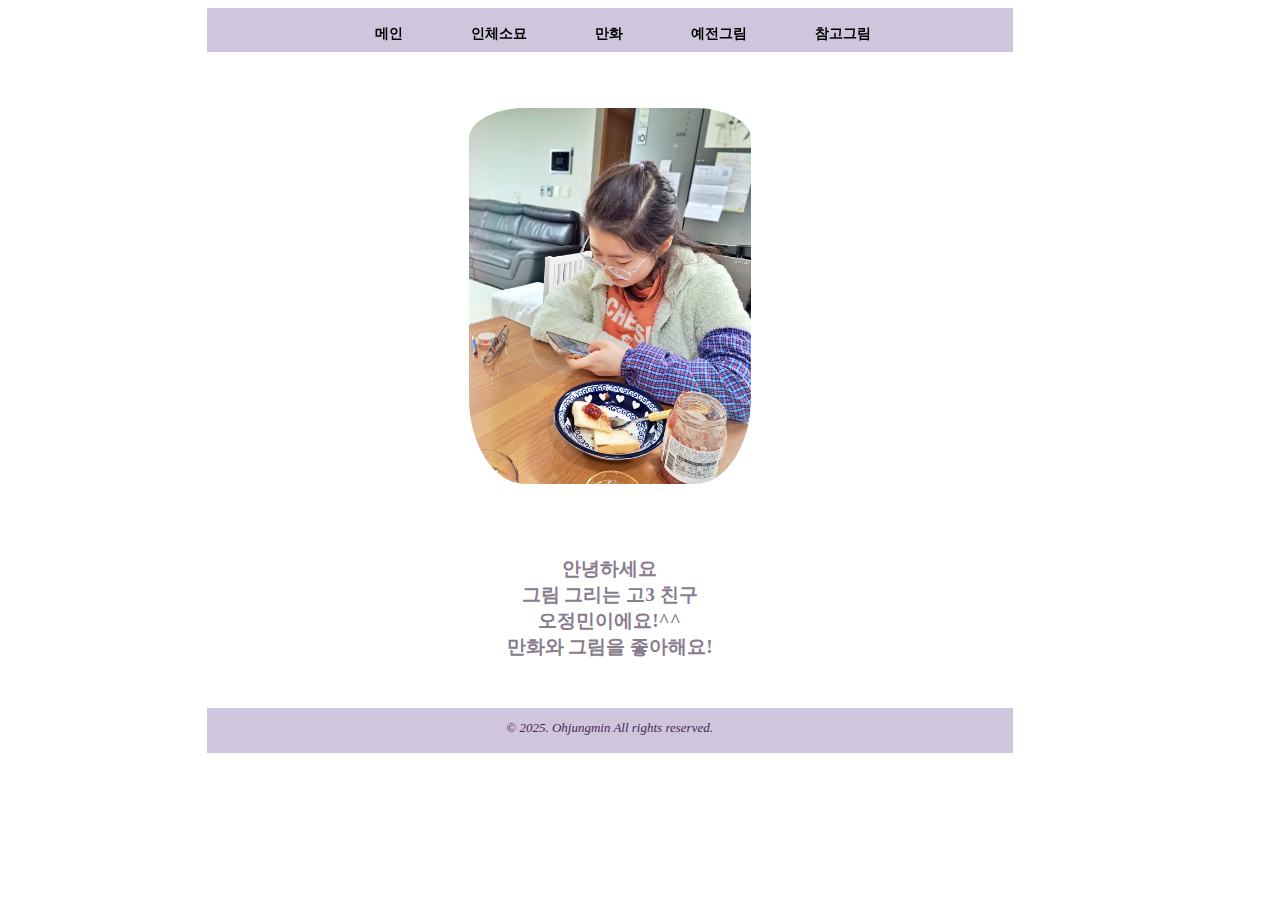
<file: index.html>
<!DOCTYPE html>
<html lang="ko">
<head>
    <meta charset="UTF-8">
    <meta name="viewport" content="width=device-width, initial-scale=1.0">
    <title>Homepage</title>
    <link rel="stylesheet" href="index.css">
   </head>
<body>
    <div class="container">
        <header>
            <div class="navbar_main">
                <div class="navbar_links">
                  <a href="index.html">메인</a>
                  <a href="text.html">인체소묘</a>
                  <a href="design.html">만화</a>
                  <a href="paingting.html">예전그림</a>
                  <a href="good.html">참고그림</a>
                </div>
            </div>
        <!-- 모바일버전 -->
        <div class="navbar_overlay"></div>
        
        <div class="navbar_burger">
            <svg xmlns="http://www.w3.org/2000/svg" width="48" height="48" fill="currentColor" class="bi bi-list"
                viewBox="0 0 16 16">
                <path fill-rule="evenodd"
                    d="M2.5 12a.5.5 0 0 1 .5-.5h10a.5.5 0 0 1 0 1H3a.5.5 0 0 1-.5-.5zm0-4a.5.5 0 0 1 .5-.5h10a.5.5 0 0 1 0 1H3a.5.5 0 0 1-.5-.5zm0-4a.5.5 0 0 1 .5-.5h10a.5.5 0 0 1 0 1H3a.5.5 0 0 1-.5-.5z" />
            </svg>
        </div>
        
        <div class="navbar_menu">
            <a href="index.html">메인</a>
            <a href="text.html">인체소묘</a>
            <a href="design.html">만화</a>
            <a href="paingting.html">예전그림</a>
            <a href="good.html">참고그림</a>
            <div class="navbar_burger_back">
                <svg xmlns="http://www.w3.org/2000/svg" width="32" height="32" fill="currentColor" class="bi bi-x-lg"
                    viewBox="0 0 16 16">
                    <path
                        d="M2.146 2.854a.5.5 0 1 1 .708-.708L8 7.293l5.146-5.147a.5.5 0 0 1 .708.708L8.707 8l5.147 5.146a.5.5 0 0 1-.708.708L8 8.707l-5.146 5.147a.5.5 0 0 1-.708-.708L7.293 8 2.146 2.854Z" />
                </svg>
            </div>
        </div>


        </header>

        <main>
            <section class="dark-background">
                <div class="soft-light-effect"><img src="./image/main.jpg" alt="프로필사진"></div>
                <p style="color: rgb(135, 125, 142);"><strong style="font-size:larger;">안녕하세요<br>그림 그리는 고3 친구<br><strong>오정민</strong>이에요!^^<br>만화와 그림을 좋아해요!</strong></p>
            </section>
        </main>
        <footer>
            <address>&copy; 2025. Ohjungmin All rights reserved.</address>
        </footer>
    </div>
</body>

<script src="main.js"></script>
<script src="main2.js"></script>
</html>
</file>
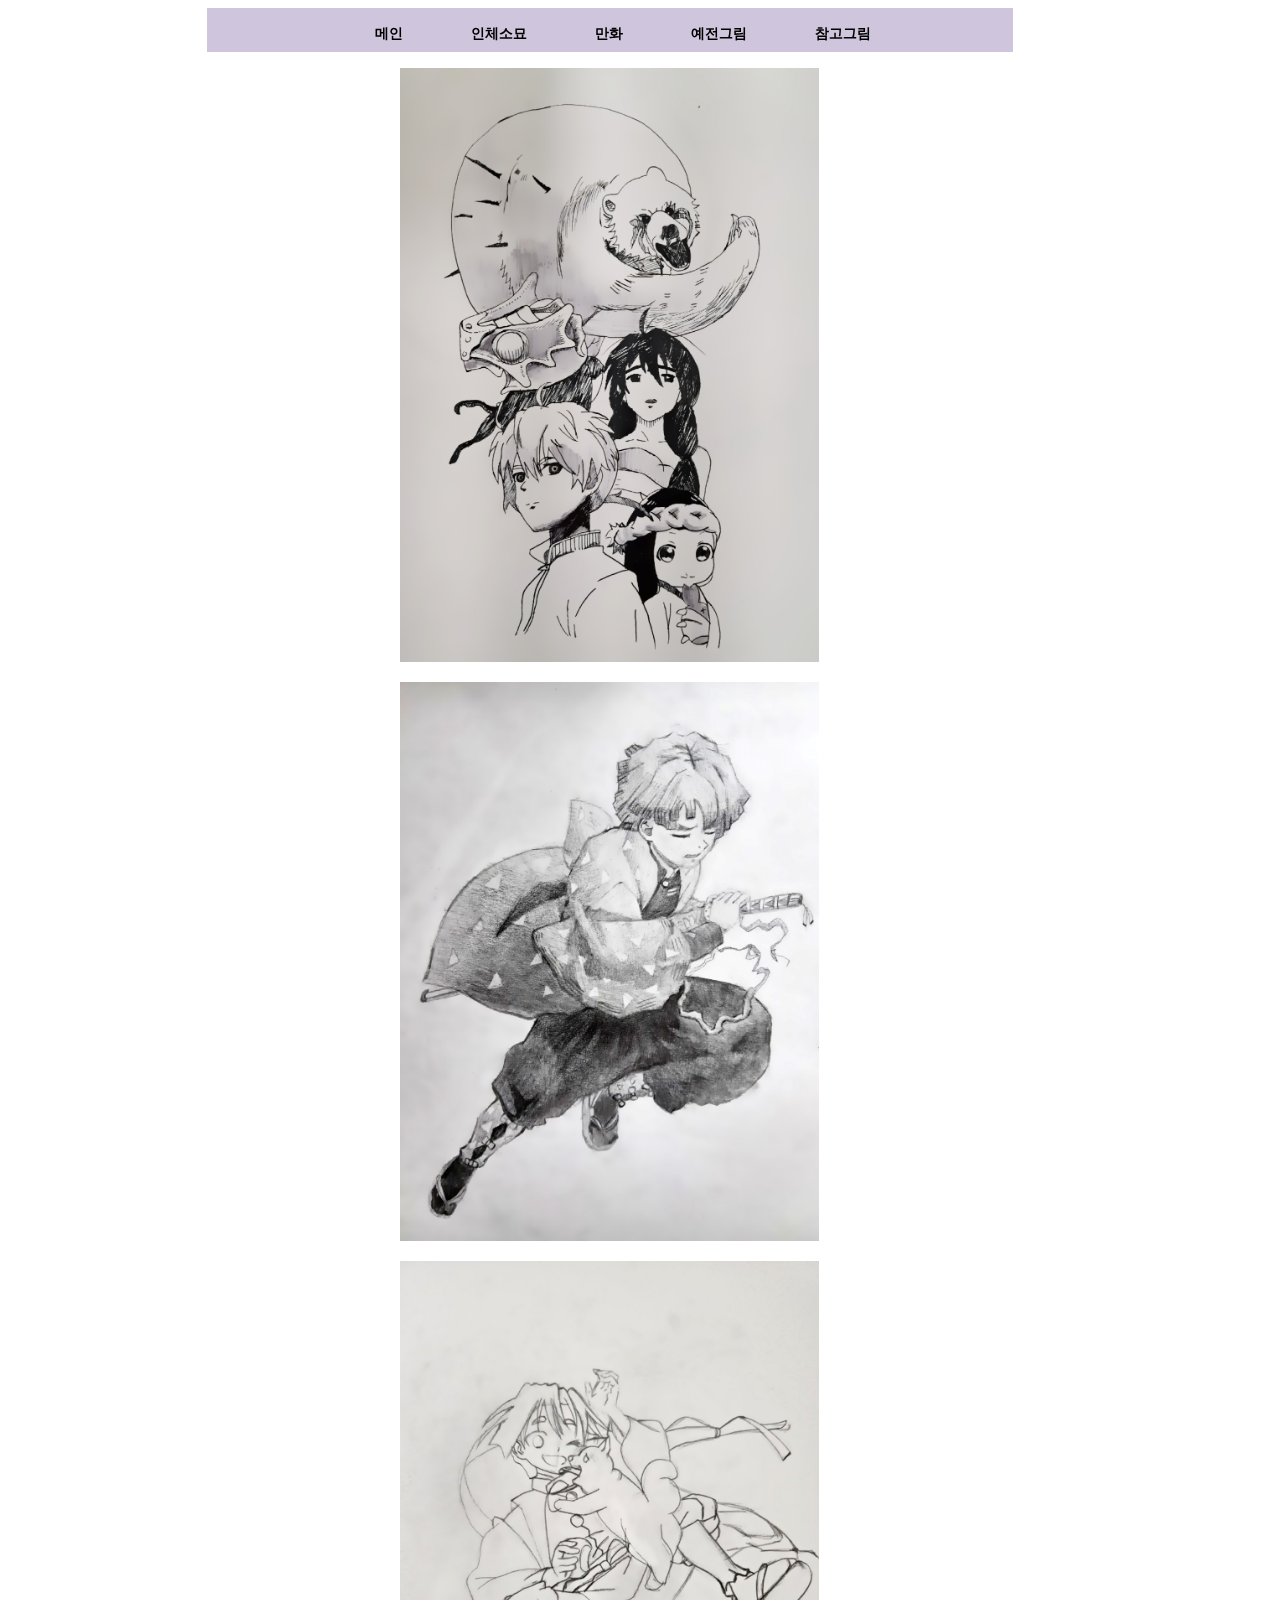
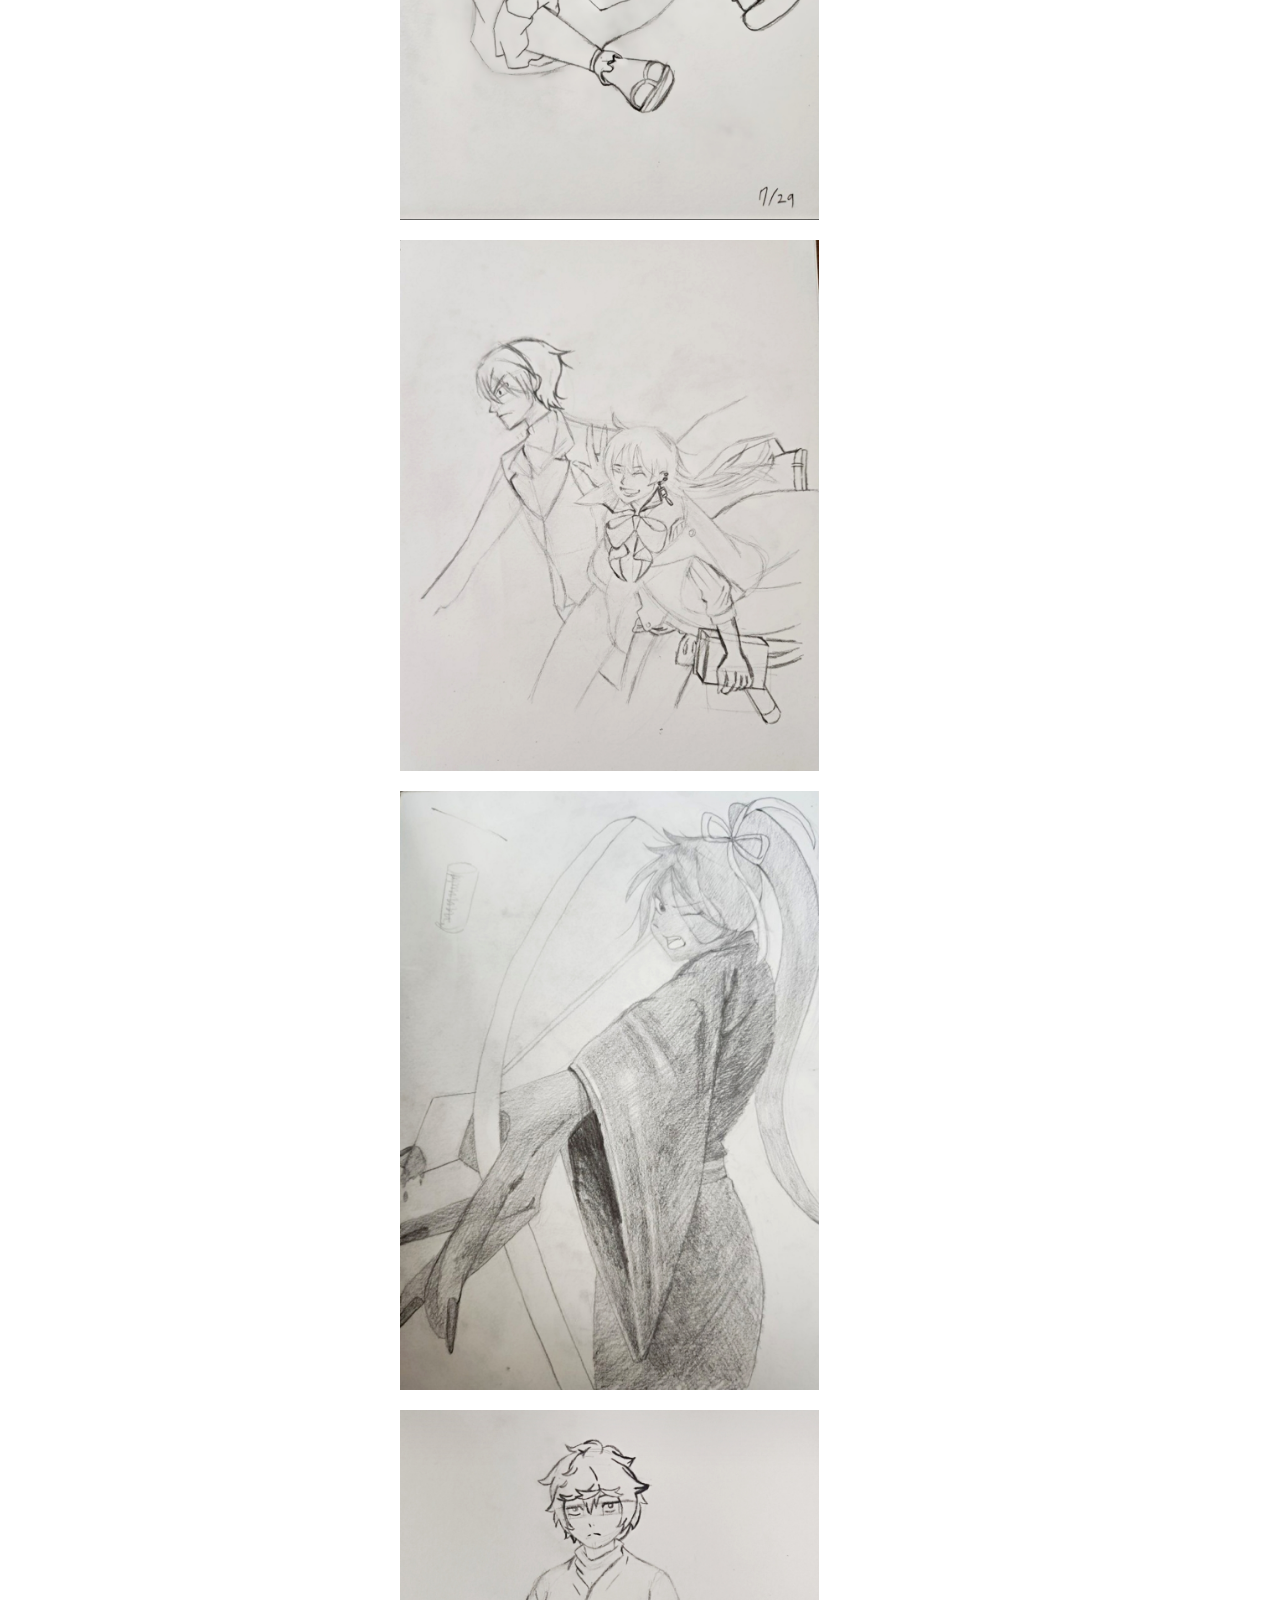
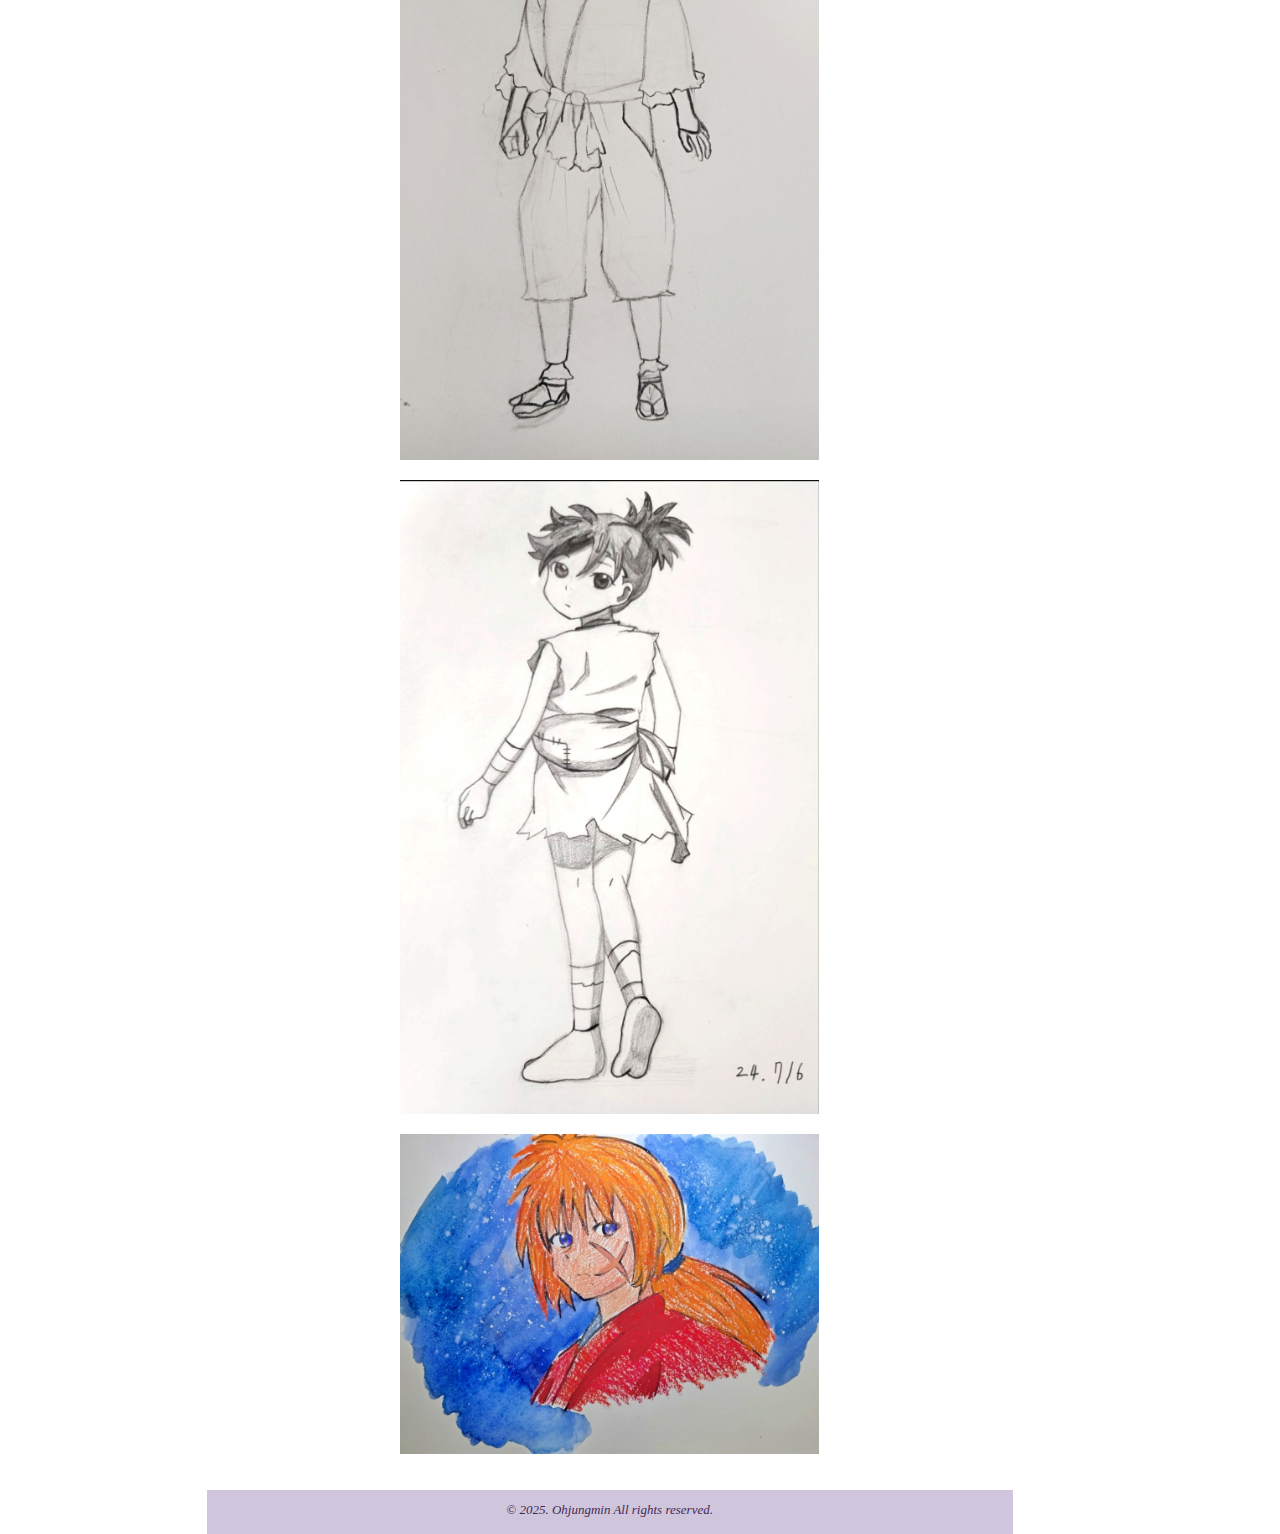
<file: design.html>
<!DOCTYPE html>
<html lang="ko">
<head>
    <meta charset="UTF-8">
    <meta name="viewport" content="width=device-width, initial-scale=1.0">
    <title>Document</title>
    <link rel="stylesheet" href="index.css">
    <link rel="stylesheet" href="design.css">

</head>
<body>
    <div class="container">
        <header>
            <div class="navbar_main">
                <div class="navbar_links">
                    <a href="index.html">메인</a>
                    <a href="text.html">인체소묘</a>
                    <a href="design.html">만화</a>
                    <a href="paingting.html">예전그림</a>
                    <a href="good.html">참고그림</a>
                </div>
            </div>
            <!-- 모바일버전 -->
            <div class="navbar_overlay"></div>
        
            <div class="navbar_burger">
                <svg xmlns="http://www.w3.org/2000/svg" width="48" height="48" fill="currentColor" class="bi bi-list"
                    viewBox="0 0 16 16">
                    <path fill-rule="evenodd"
                        d="M2.5 12a.5.5 0 0 1 .5-.5h10a.5.5 0 0 1 0 1H3a.5.5 0 0 1-.5-.5zm0-4a.5.5 0 0 1 .5-.5h10a.5.5 0 0 1 0 1H3a.5.5 0 0 1-.5-.5zm0-4a.5.5 0 0 1 .5-.5h10a.5.5 0 0 1 0 1H3a.5.5 0 0 1-.5-.5z" />
                </svg>
            </div>
        
            <div class="navbar_menu">
                <a href="index.html">메인</a>
                <a href="text.html">인체소묘</a>
                <a href="design.html">만화</a>
                <a href="paingting.html">예전그림</a>
                <a href="good.html">참고그림</a>
                <div class="navbar_burger_back">
                    <svg xmlns="http://www.w3.org/2000/svg" width="32" height="32" fill="currentColor" class="bi bi-x-lg"
                        viewBox="0 0 16 16">
                        <path
                            d="M2.146 2.854a.5.5 0 1 1 .708-.708L8 7.293l5.146-5.147a.5.5 0 0 1 .708.708L8.707 8l5.147 5.146a.5.5 0 0 1-.708.708L8 8.707l-5.146 5.147a.5.5 0 0 1-.708-.708L7.293 8 2.146 2.854Z" />
                    </svg>
                </div>
            </div>
        
        
        </header>
        <main>
            <div>
                <img src="./image/4.jpg" alt="디자인작업물">
                <img src="./image/5.jpg" alt="디자인작업물">
                <img src="./image/5-2.jpg" alt="디자인작업물">
                <img src="./image/5-3.jpg" alt="디자인작업물">
                <img src="./image/5-4.jpg" alt="디자인작업물">
                <img src="./image/5-5.jpg" alt="디자인작업물">
                <img src="./image/5-6.jpg" alt="디자인작업물">
                <img src="./image/5-7.jpg" alt="디자인작업물">
            </div>
        </main>
        <footer>
            <address>&copy; 2025. Ohjungmin All rights reserved.</address>
        </footer>
    </div>
    
</body>
<script src="main.js"></script>
<script src="main2.js"></script>
</html>
</file>
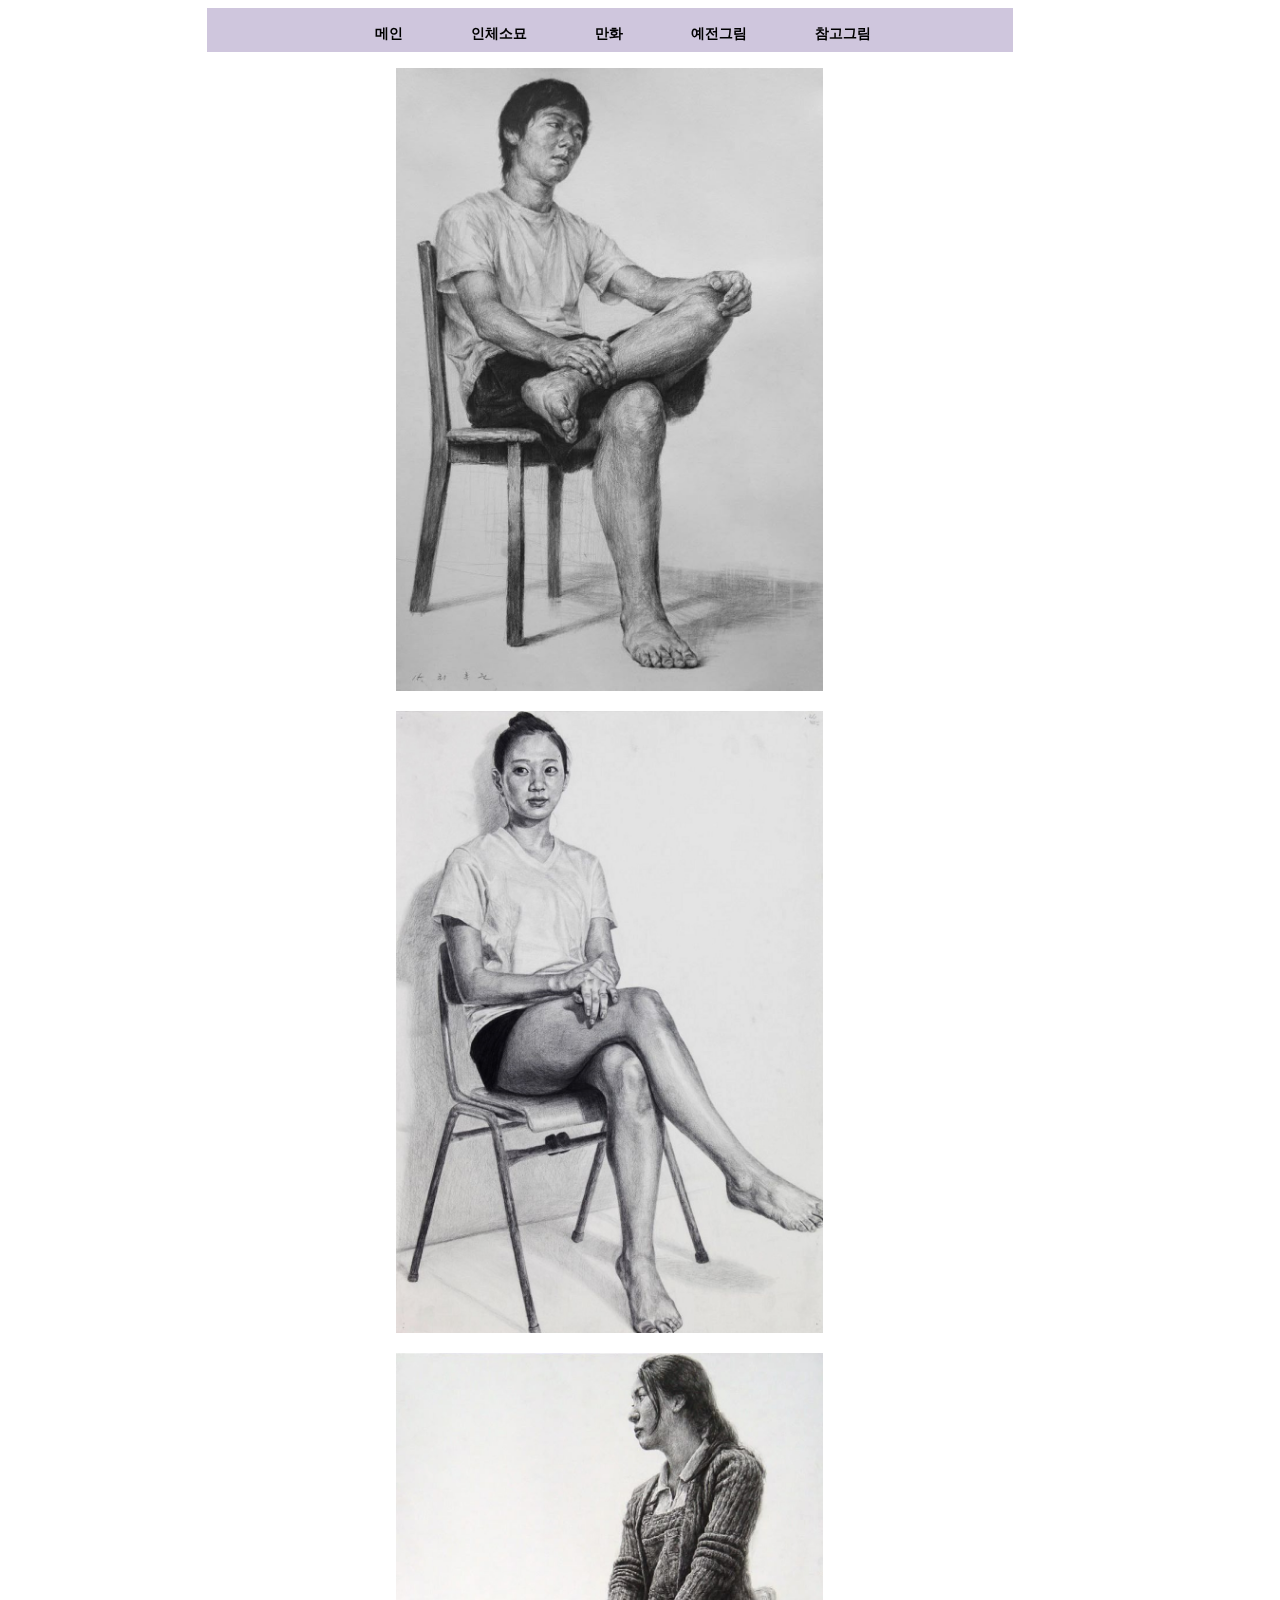
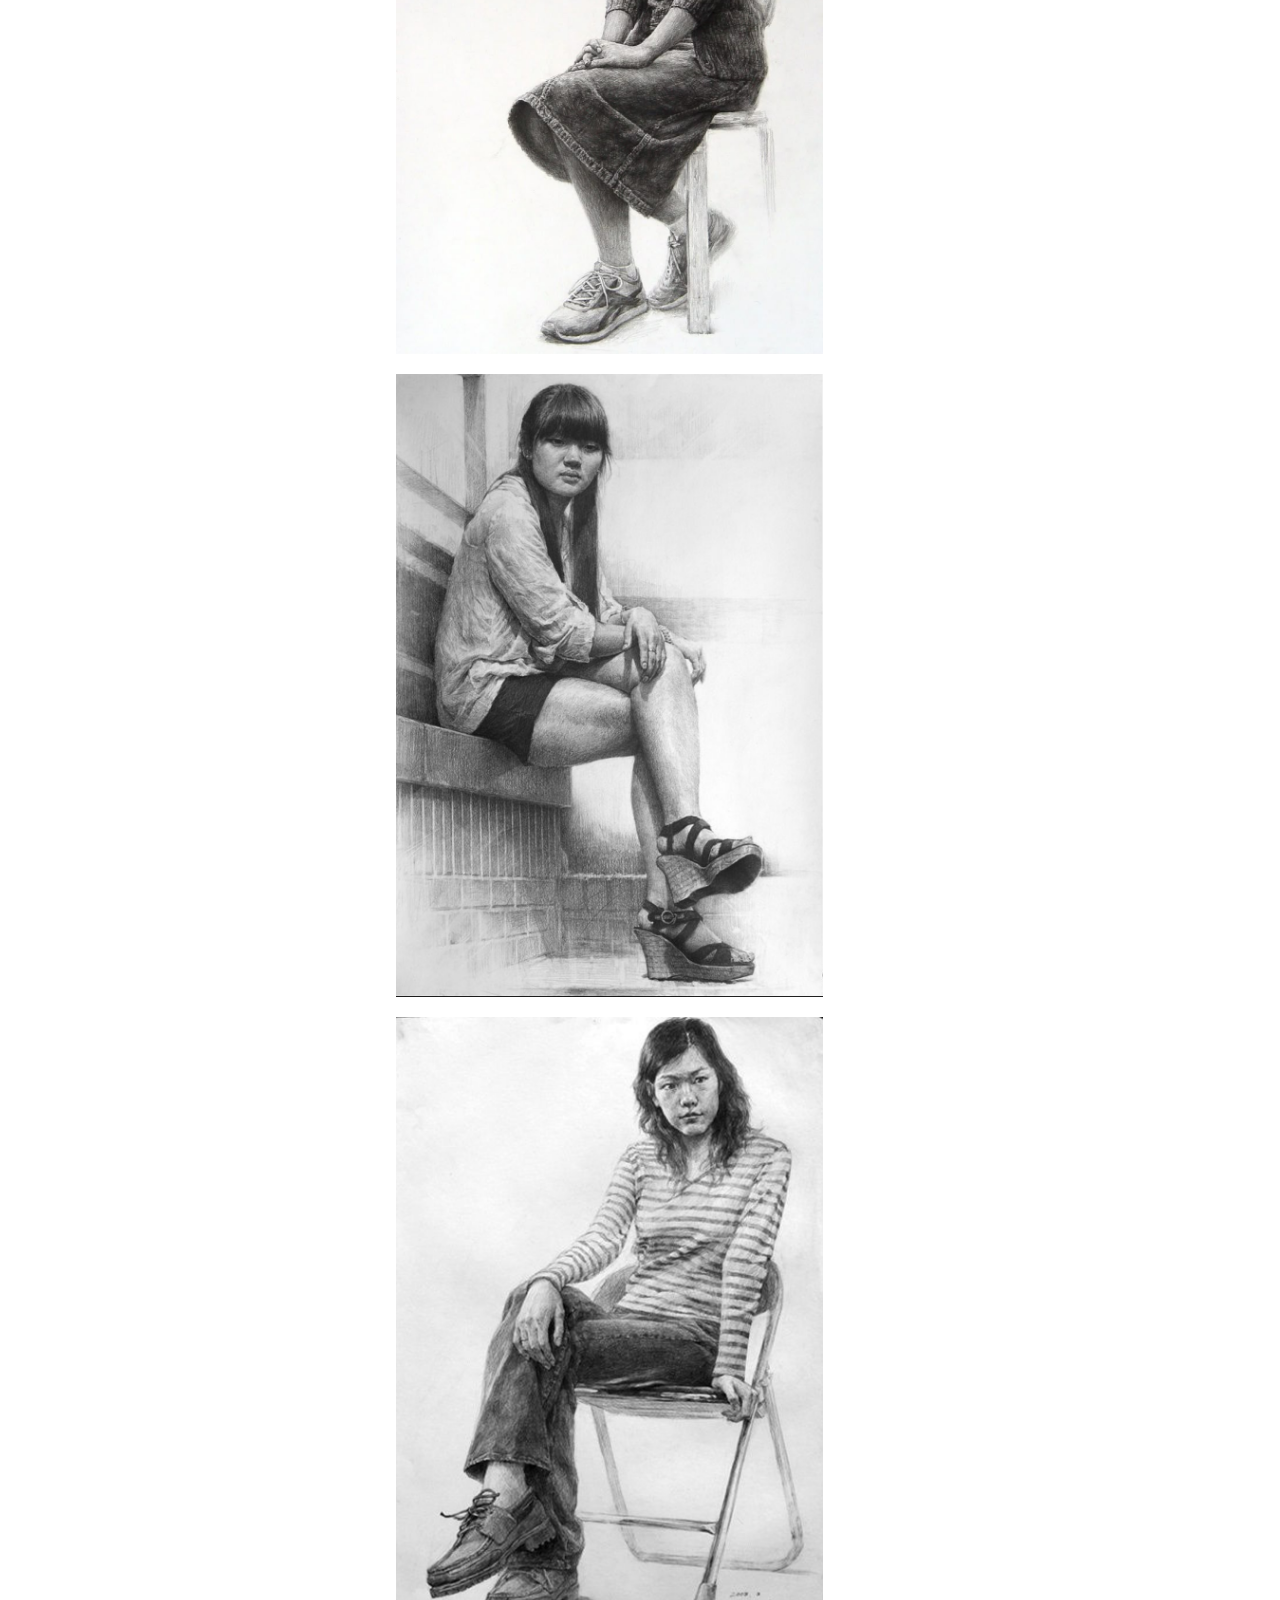
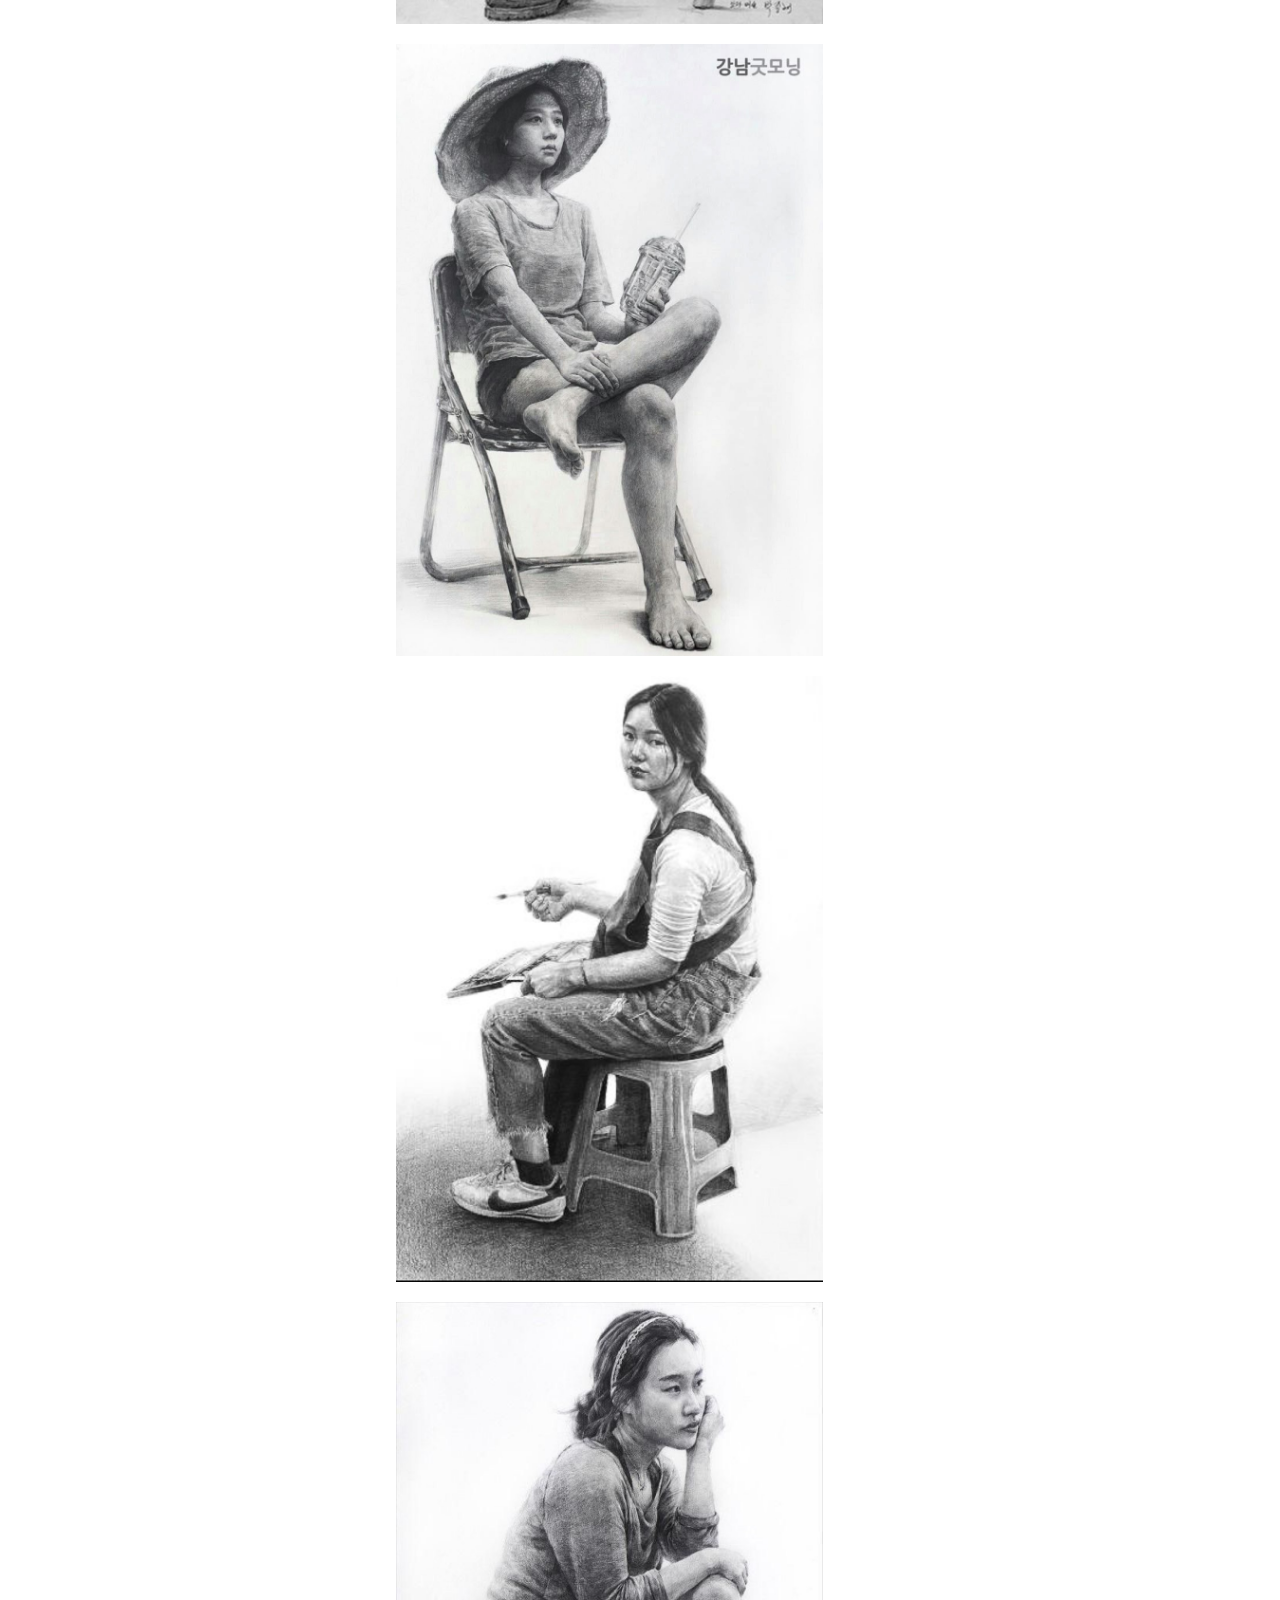
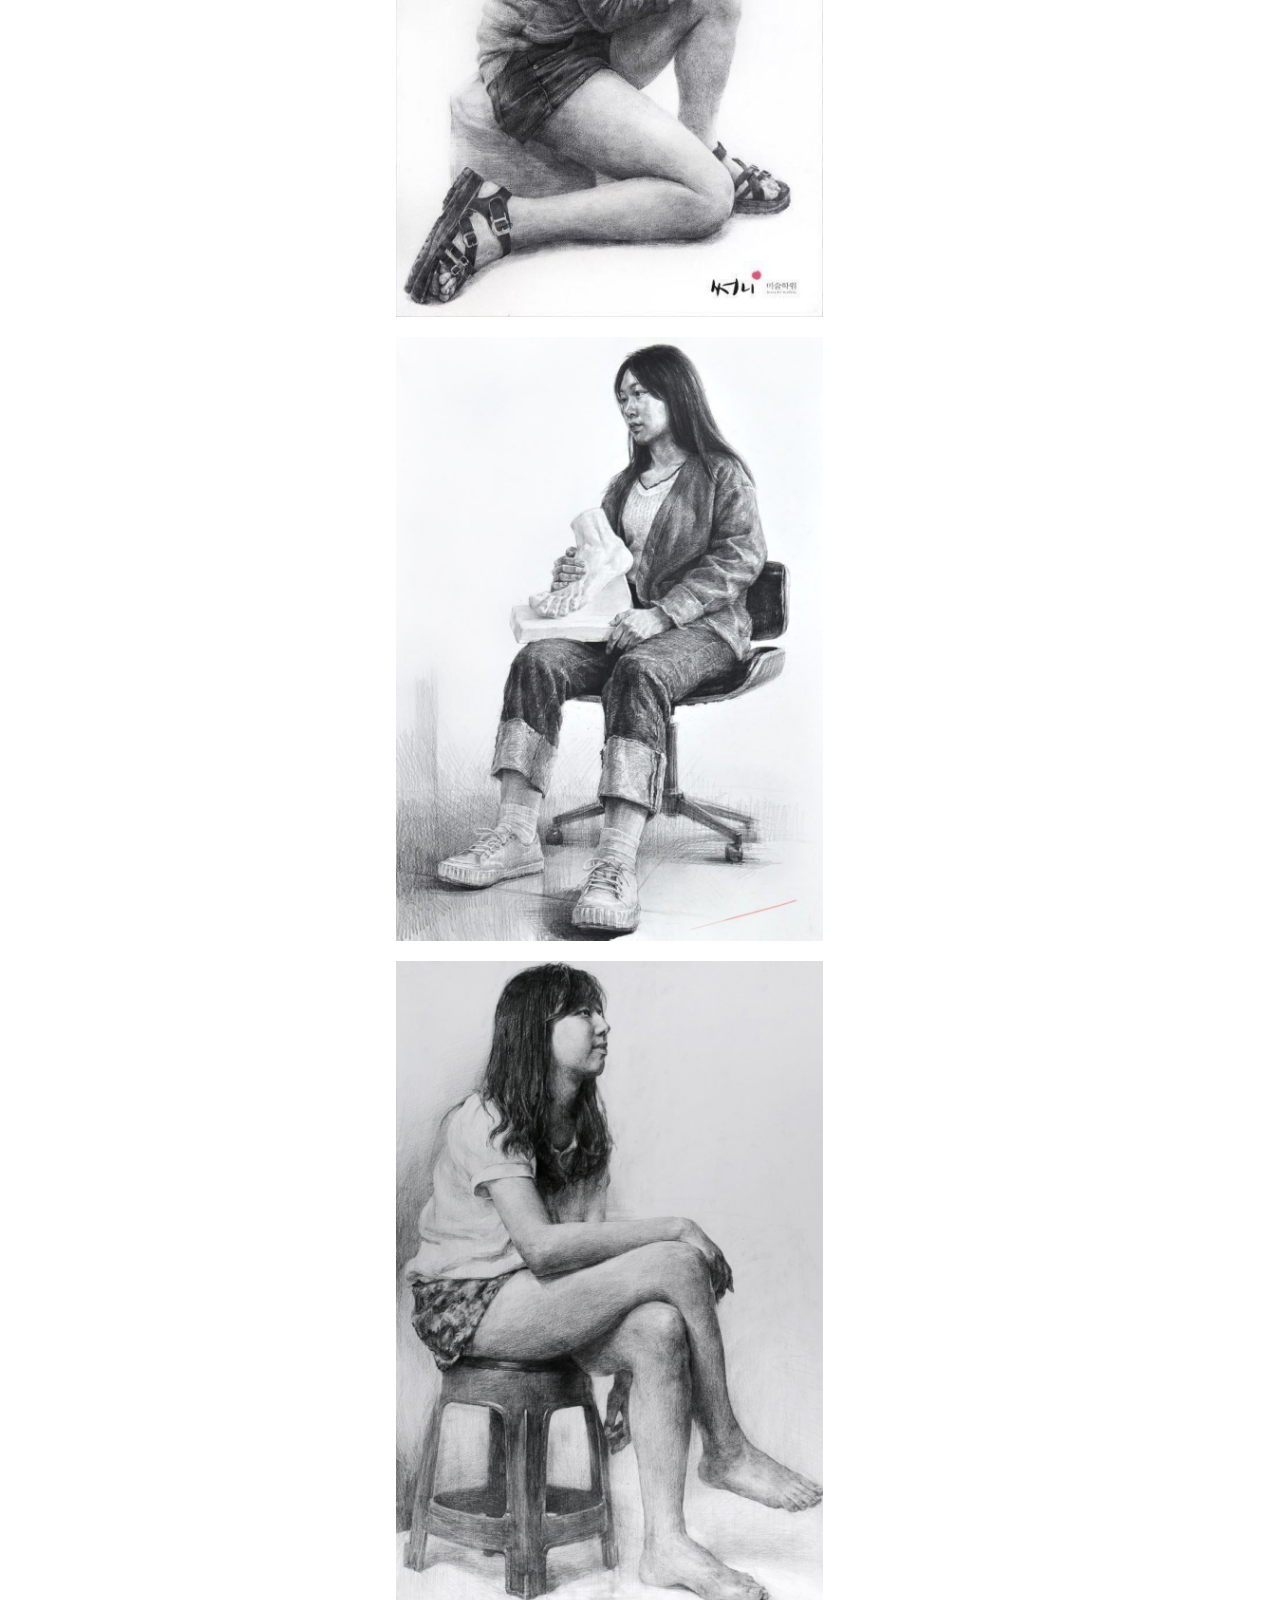
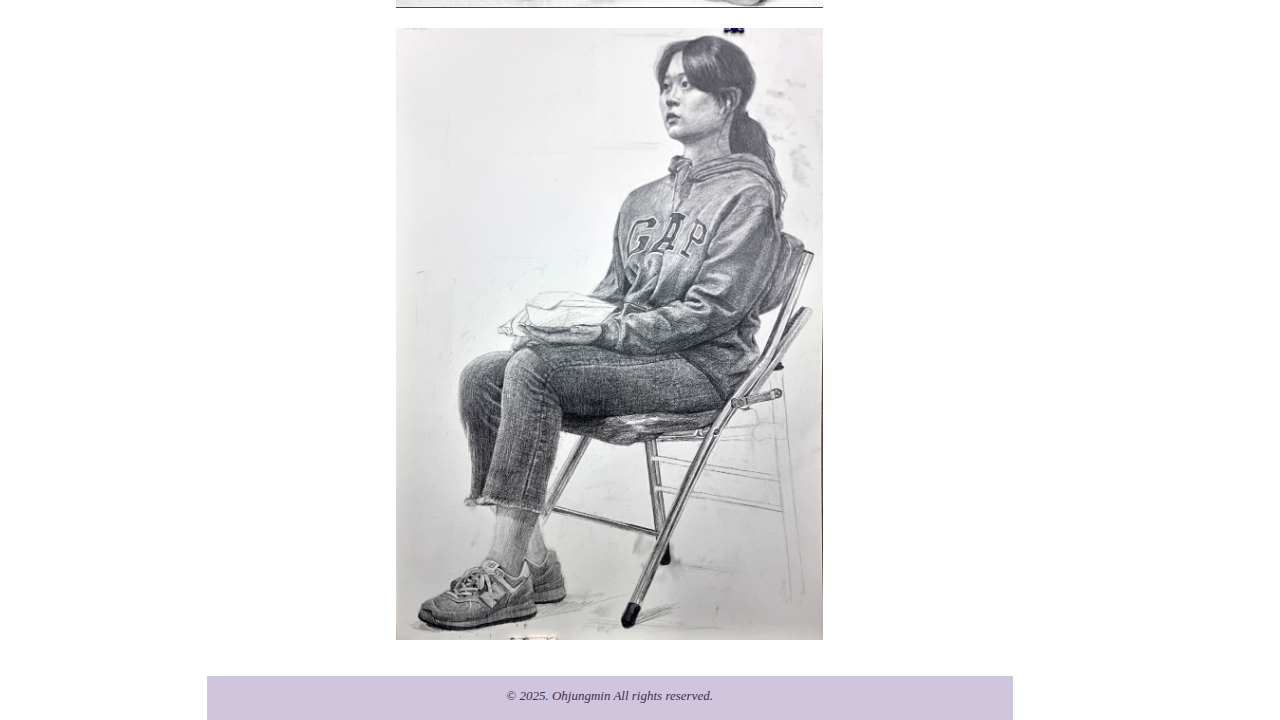
<file: good.html>
<!DOCTYPE html>
<html lang="ko">

<head>
    <meta charset="UTF-8">
    <meta name="viewport" content="width=device-width, initial-scale=1.0">
    <title>Document</title>
    <link rel="stylesheet" href="index.css">
    <link rel="stylesheet" href="good.css">

</head>

<body>
    <div class="container">
        <header>
            <div class="navbar_main">
                <div class="navbar_links">
                    <a href="index.html">메인</a>
                    <a href="text.html">인체소묘</a>
                    <a href="design.html">만화</a>
                    <a href="paingting.html">예전그림</a>
                    <a href="good.html">참고그림</a>
                </div>
            </div>
            <!-- 모바일버전 -->
            <div class="navbar_overlay"></div>
        
            <div class="navbar_burger">
                <svg xmlns="http://www.w3.org/2000/svg" width="48" height="48" fill="currentColor" class="bi bi-list"
                    viewBox="0 0 16 16">
                    <path fill-rule="evenodd"
                        d="M2.5 12a.5.5 0 0 1 .5-.5h10a.5.5 0 0 1 0 1H3a.5.5 0 0 1-.5-.5zm0-4a.5.5 0 0 1 .5-.5h10a.5.5 0 0 1 0 1H3a.5.5 0 0 1-.5-.5zm0-4a.5.5 0 0 1 .5-.5h10a.5.5 0 0 1 0 1H3a.5.5 0 0 1-.5-.5z" />
                </svg>
            </div>
        
            <div class="navbar_menu">
                <a href="index.html">메인</a>
                <a href="text.html">인체소묘</a>
                <a href="design.html">만화</a>
                <a href="paingting.html">예전그림</a>
                <a href="good.html">참고그림</a>
                <div class="navbar_burger_back">
                    <svg xmlns="http://www.w3.org/2000/svg" width="32" height="32" fill="currentColor" class="bi bi-x-lg"
                        viewBox="0 0 16 16">
                        <path
                            d="M2.146 2.854a.5.5 0 1 1 .708-.708L8 7.293l5.146-5.147a.5.5 0 0 1 .708.708L8.707 8l5.147 5.146a.5.5 0 0 1-.708.708L8 8.707l-5.146 5.147a.5.5 0 0 1-.708-.708L7.293 8 2.146 2.854Z" />
                    </svg>
                </div>
            </div>
        
        
        </header>
        <main>
            <div>
                <img src="./image/0001.jpg" alt="디자인작업물1">
                <img src="./image/0002.jpg" alt="디자인작업물2">
                <img src="./image/0003.jpg" alt="디자인작업물3">
                <img src="./image/0004.jpg" alt="디자인작업물4">
                <img src="./image/0005.jpg" alt="디자인작업물5">
                <img src="./image/0006.jpg" alt="디자인작업물1">
                <img src="./image/0007.jpg" alt="디자인작업물2">
                <img src="./image/0008.jpg" alt="디자인작업물3">
                <img src="./image/0009.jpg" alt="디자인작업물4">
                <img src="./image/0010.jpg" alt="디자인작업물5">
                <img src="./image/0011.jpg" alt="디자인작업물5">
               
            </div>
        </main>
        <footer>
            <address>&copy; 2025. Ohjungmin All rights reserved.</address>
        </footer>
    </div>

</body>
<script src="main.js"></script>
<script src="main2.js"></script>

</html>
</file>
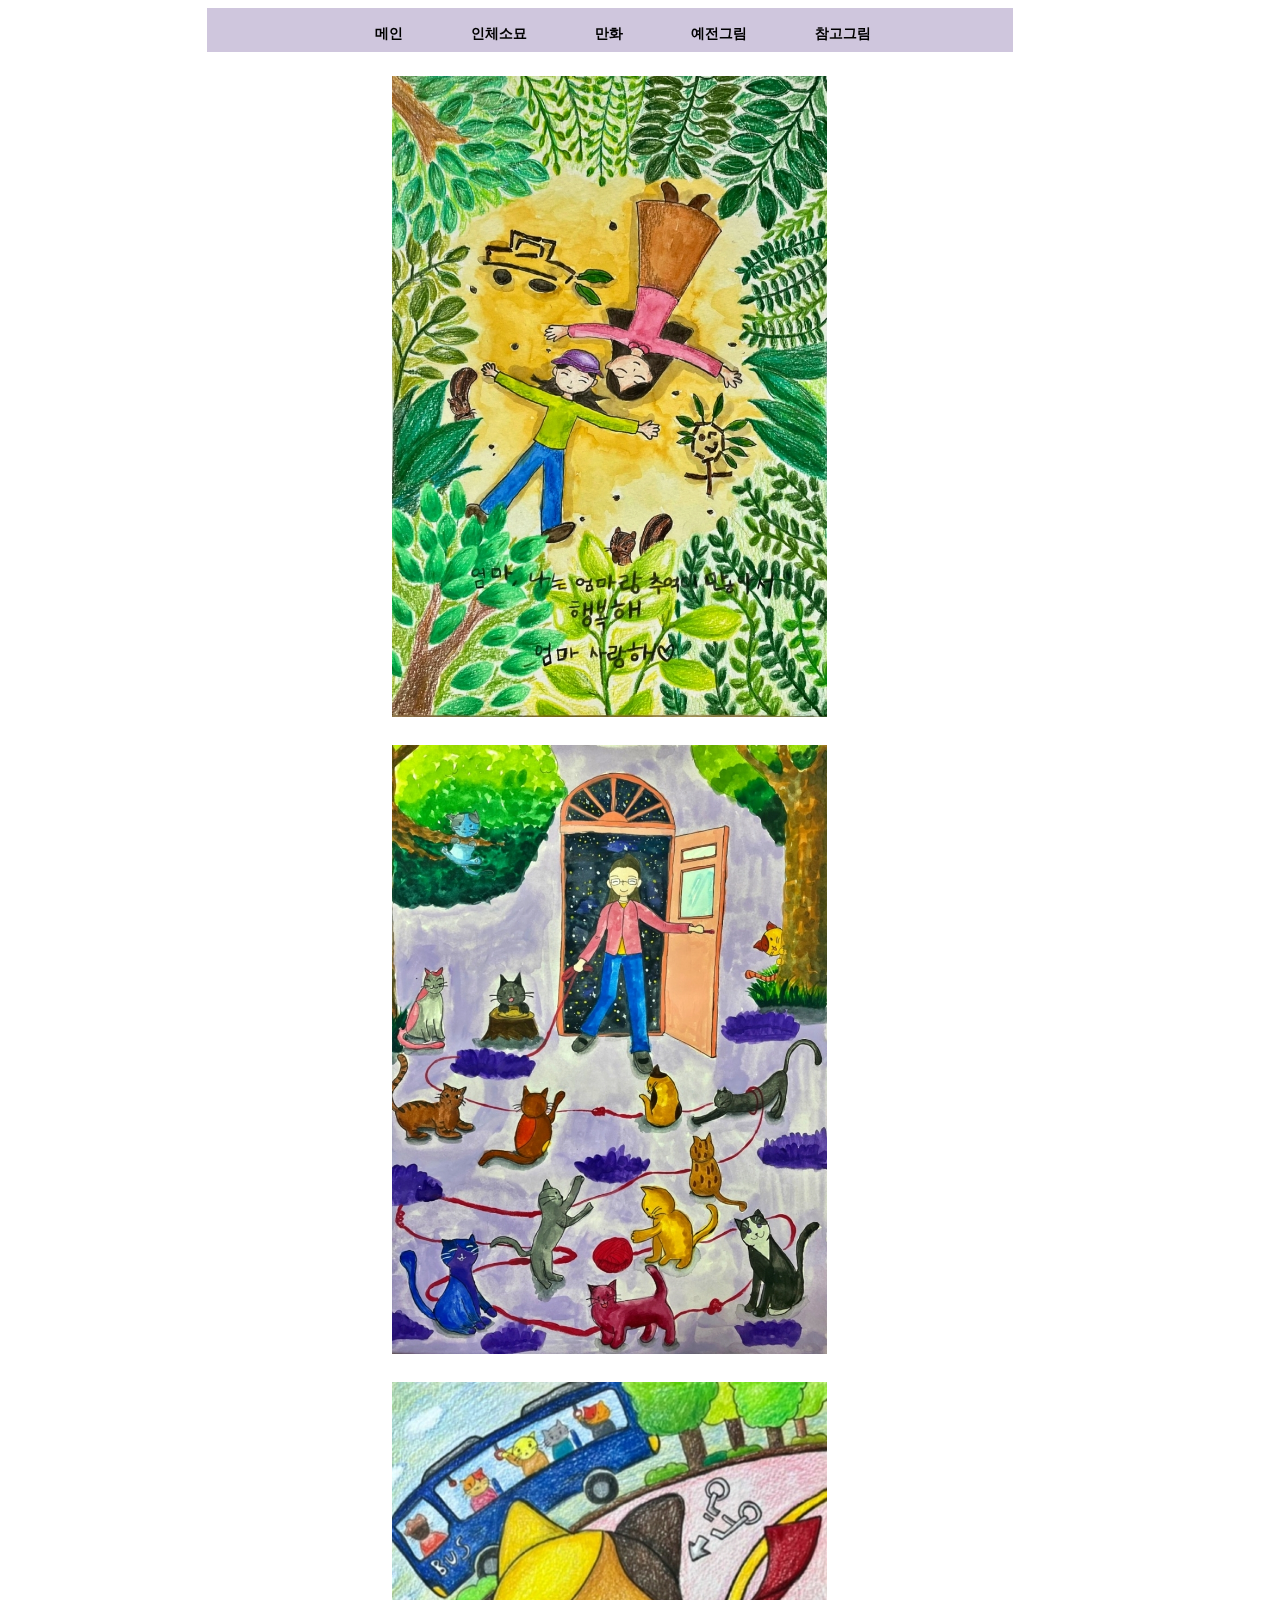
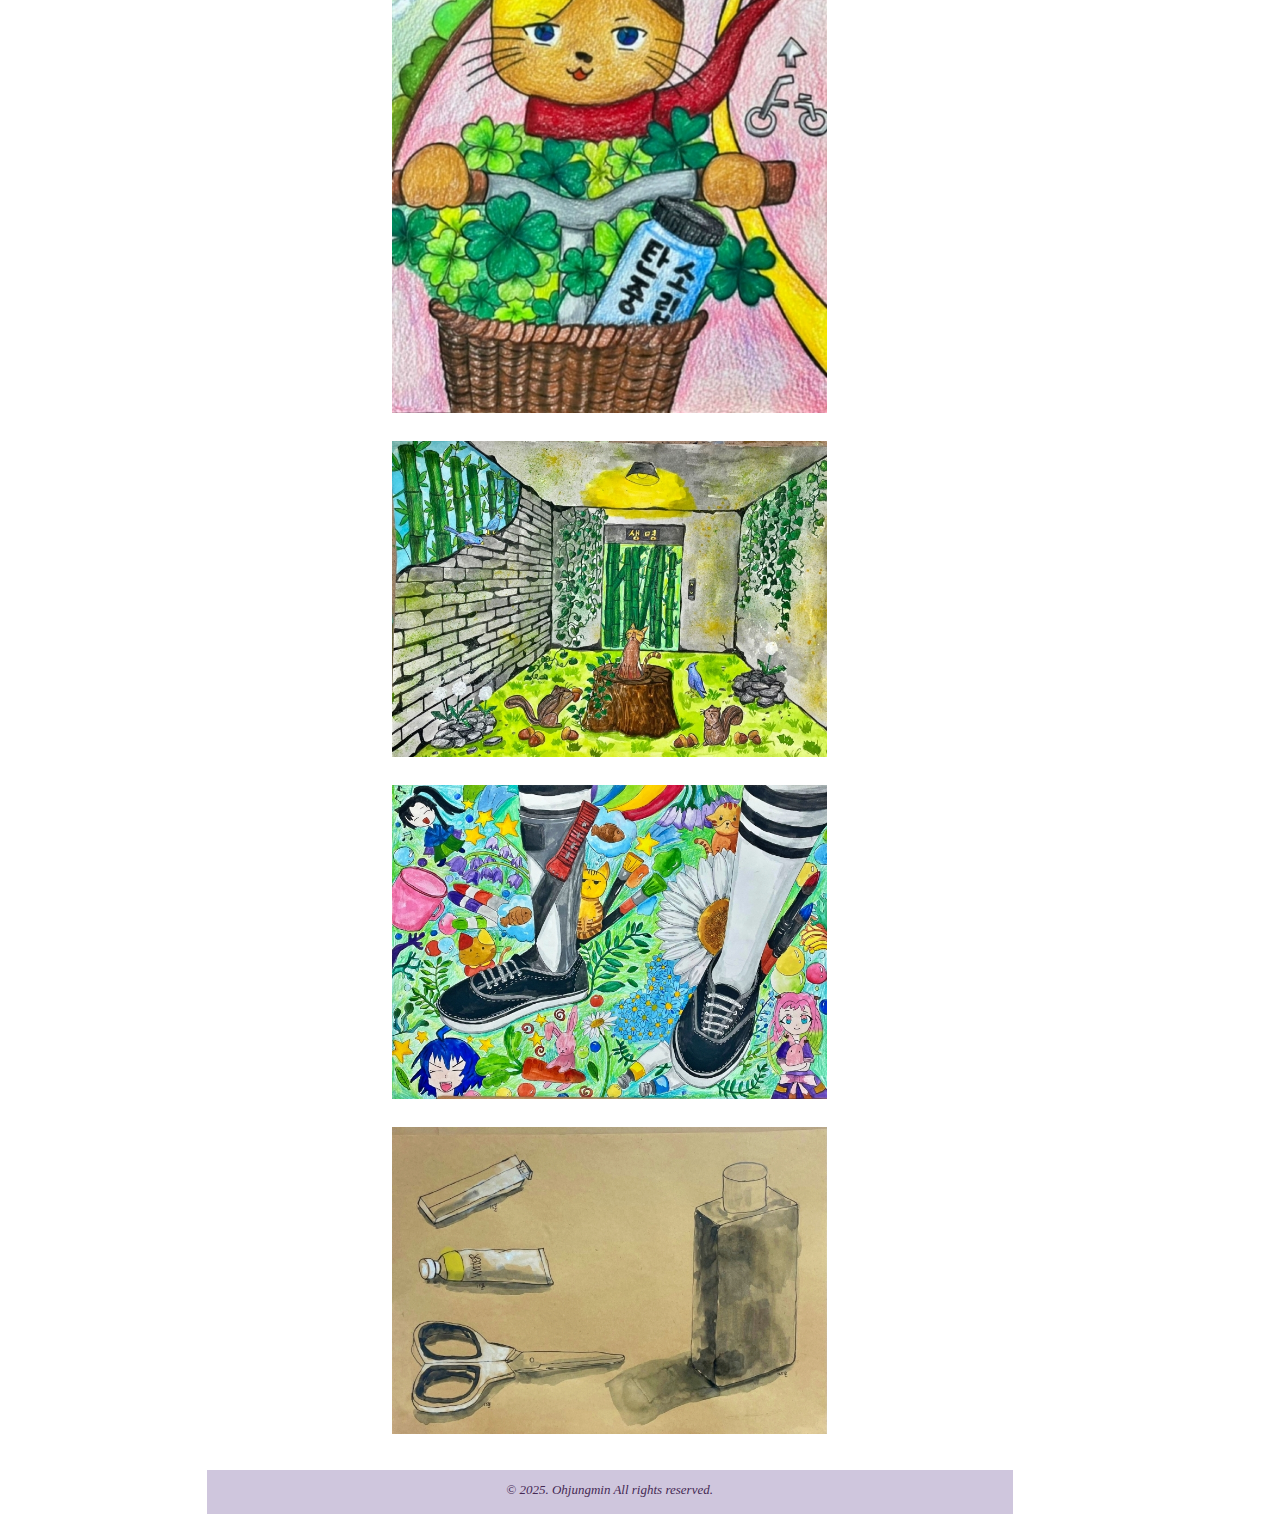
<file: paingting.html>
<!DOCTYPE html>
<html lang="ko">
<head>
    <meta charset="UTF-8">
    <meta name="viewport" content="width=device-width, initial-scale=1.0">
    <title>Document</title>
    <link rel="stylesheet" href="index.css">
    <link rel="stylesheet" href="paingting.css">
    <!-- <script async src="./main.js"></script>
    <script async src="./main2.js"></script> -->
</head>
<body>
    <div class="container">
        <header>
            <div class="navbar_main">
                <div class="navbar_links">
                    <a href="index.html">메인</a>
                    <a href="text.html">인체소묘</a>
                    <a href="design.html">만화</a>
                    <a href="paingting.html">예전그림</a>
                    <a href="good.html">참고그림</a>
                </div>
            </div>
            <!-- 모바일버전 -->
            <div class="navbar_overlay"></div>
        
            <div class="navbar_burger">
                <svg xmlns="http://www.w3.org/2000/svg" width="48" height="48" fill="currentColor" class="bi bi-list"
                    viewBox="0 0 16 16">
                    <path fill-rule="evenodd"
                        d="M2.5 12a.5.5 0 0 1 .5-.5h10a.5.5 0 0 1 0 1H3a.5.5 0 0 1-.5-.5zm0-4a.5.5 0 0 1 .5-.5h10a.5.5 0 0 1 0 1H3a.5.5 0 0 1-.5-.5zm0-4a.5.5 0 0 1 .5-.5h10a.5.5 0 0 1 0 1H3a.5.5 0 0 1-.5-.5z" />
                </svg>
            </div>
        
            <div class="navbar_menu">
                <a href="index.html">메인</a>
                <a href="text.html">인체소묘</a>
                <a href="design.html">만화</a>
                <a href="paingting.html">예전그림</a>
                <a href="good.html">참고그림</a>
                <div class="navbar_burger_back">
                    <svg xmlns="http://www.w3.org/2000/svg" width="32" height="32" fill="currentColor" class="bi bi-x-lg"
                        viewBox="0 0 16 16">
                        <path
                            d="M2.146 2.854a.5.5 0 1 1 .708-.708L8 7.293l5.146-5.147a.5.5 0 0 1 .708.708L8.707 8l5.147 5.146a.5.5 0 0 1-.708.708L8 8.707l-5.146 5.147a.5.5 0 0 1-.708-.708L7.293 8 2.146 2.854Z" />
                    </svg>
                </div>
            </div>
        
        
        </header>
        <main>
            <div>
                <img src="./image/01.jpg" alt="디자인작업물1">
                <img src="./image/02.jpg" alt="디자인작업물2">
                <img src="./image/03.jpg" alt="디자인작업물3">
                <img src="./image/04.jpg" alt="디자인작업물4">
                <img src="./image/05.jpg" alt="디자인작업물5">
                <img src="./image/06.jpg" alt="디자인작업물5">
            </div>
        </main>
        <footer>
            <address>&copy; 2025. Ohjungmin All rights reserved.</address>
        </footer>
    </div>
    
</body>
<script src="main.js"></script>
<script src="main2.js"></script>
</html>
</file>
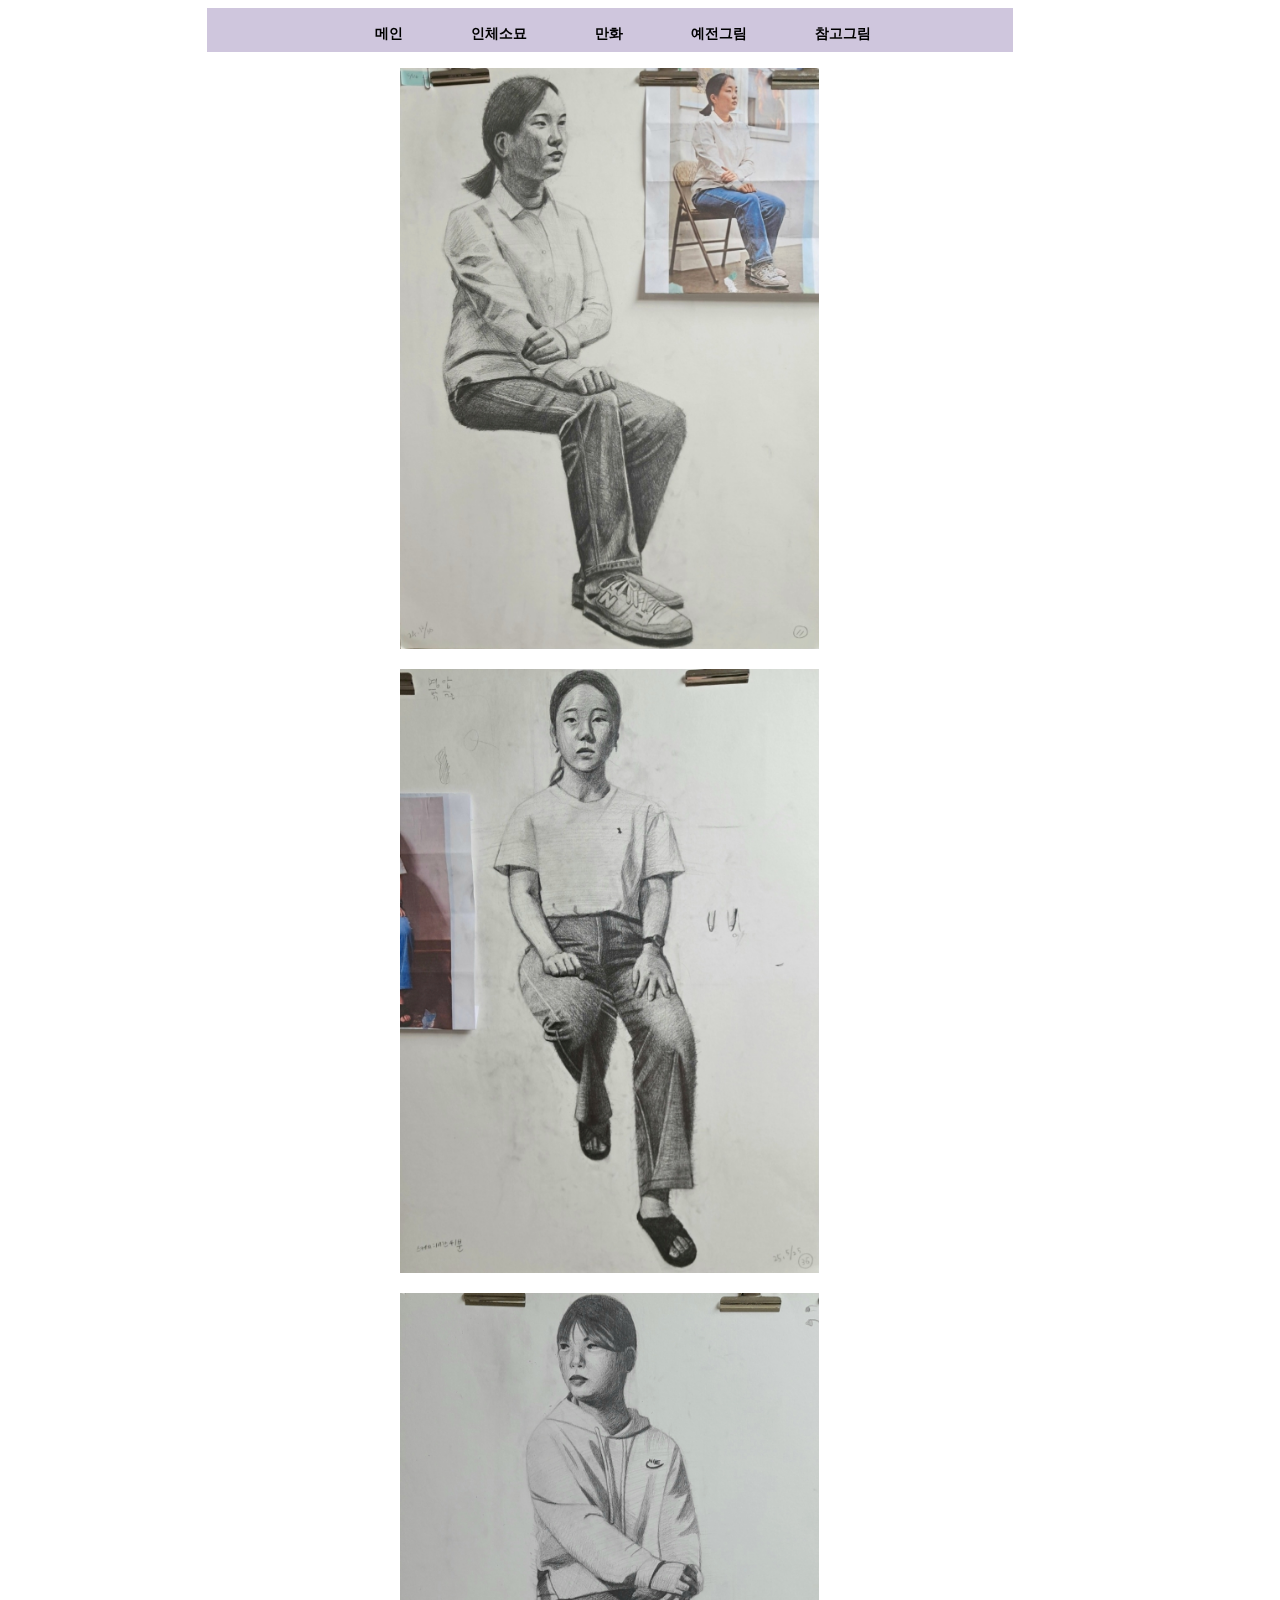
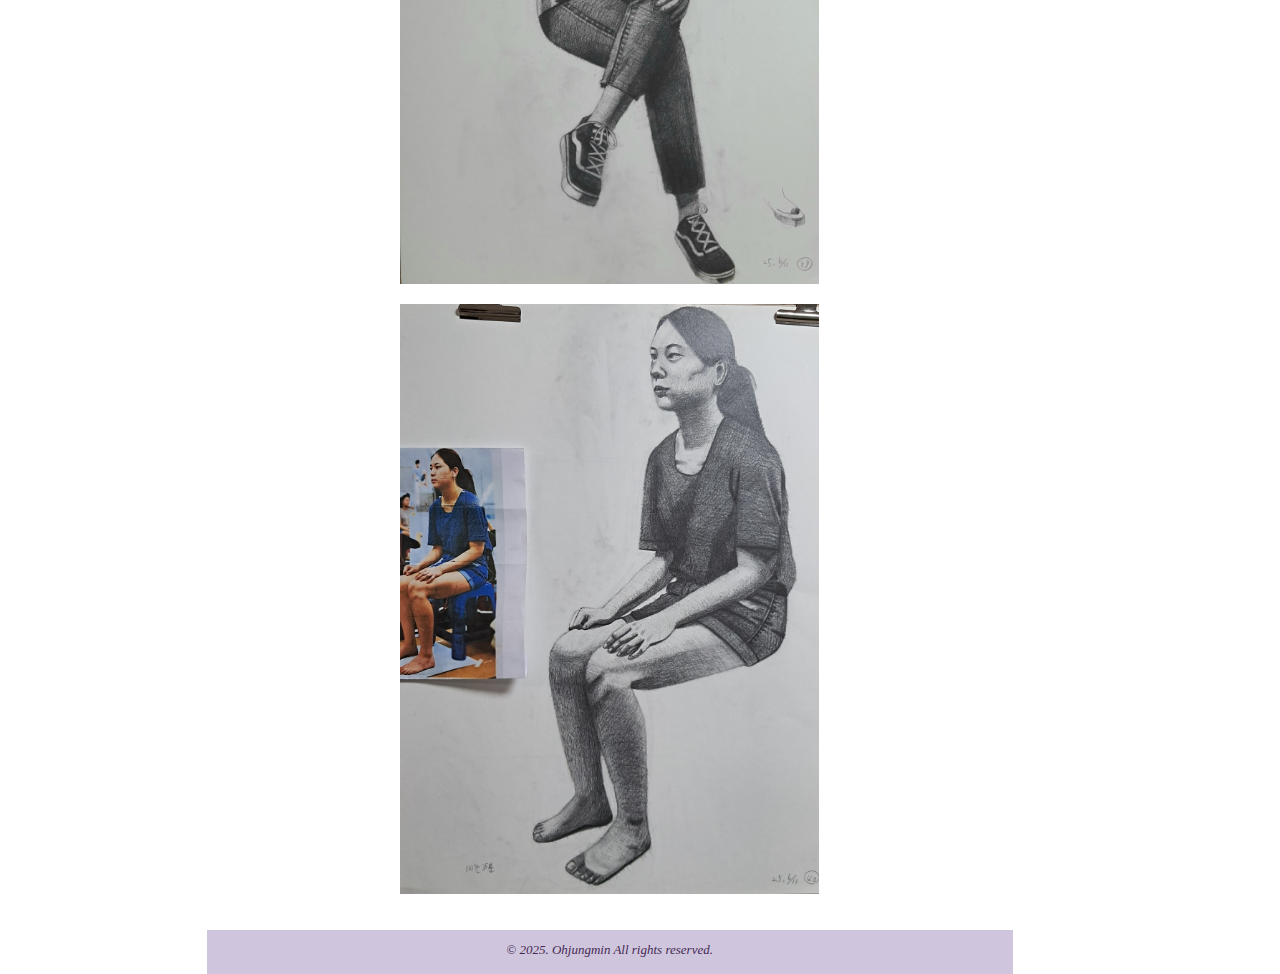
<file: text.html>
<!DOCTYPE html>
<html lang="ko">

<head>
    <meta charset="UTF-8">
    <meta name="viewport" content="width=device-width, initial-scale=1.0">
    <title>Document</title>
    <link rel="stylesheet" href="index.css">
    <link rel="stylesheet" href="text.css">
    <!-- <script async src="./main.js"></script>
    <script async src="./main2.js"></script> -->
</head>

<body>
    <div class="container">
        <header>
            <div class="navbar_main">
                <div class="navbar_links">
                    <a href="index.html">메인</a>
                    <a href="text.html">인체소묘</a>
                    <a href="design.html">만화</a>
                    <a href="paingting.html">예전그림</a>
                    <a href="good.html">참고그림</a>
                </div>
            </div>
            <!-- 모바일버전 -->
            <div class="navbar_overlay"></div>
        
            <div class="navbar_burger">
                <svg xmlns="http://www.w3.org/2000/svg" width="48" height="48" fill="currentColor" class="bi bi-list"
                    viewBox="0 0 16 16">
                    <path fill-rule="evenodd"
                        d="M2.5 12a.5.5 0 0 1 .5-.5h10a.5.5 0 0 1 0 1H3a.5.5 0 0 1-.5-.5zm0-4a.5.5 0 0 1 .5-.5h10a.5.5 0 0 1 0 1H3a.5.5 0 0 1-.5-.5zm0-4a.5.5 0 0 1 .5-.5h10a.5.5 0 0 1 0 1H3a.5.5 0 0 1-.5-.5z" />
                </svg>
            </div>
        
            <div class="navbar_menu">
                <a href="index.html">메인</a>
                <a href="text.html">인체소묘</a>
                <a href="design.html">만화</a>
                <a href="paingting.html">예전그림</a>
                <a href="good.html">참고그림</a>
                <div class="navbar_burger_back">
                    <svg xmlns="http://www.w3.org/2000/svg" width="32" height="32" fill="currentColor" class="bi bi-x-lg"
                        viewBox="0 0 16 16">
                        <path
                            d="M2.146 2.854a.5.5 0 1 1 .708-.708L8 7.293l5.146-5.147a.5.5 0 0 1 .708.708L8.707 8l5.147 5.146a.5.5 0 0 1-.708.708L8 8.707l-5.146 5.147a.5.5 0 0 1-.708-.708L7.293 8 2.146 2.854Z" />
                    </svg>
                </div>
            </div>
        
        
        </header>
        <main>
            <div>
                <img src="./image/1.jpg" alt="디자인작업물">
                <img src="./image/2.jpg" alt="디자인작업물">
                <img src="./image/3.jpg" alt="디자인작업물">
                <img src="./image/3-2.jpg" alt="소묘작업물4">
            </div>
        </main>
        <footer>
            <address>&copy; 2025. Ohjungmin All rights reserved.</address>
        </footer>
    </div>

</body>
<script src="main.js"></script>
<script src="main2.js"></script>
</html>
</file>
<file: index.css>
@charset "utf-8";

body {height: 94vh;
      width: 94vw;
      background-color: rgb(255, 255, 255);
}

body .container {
    display: block;
    height: 105%;
    width: 67%;
    background-color: rgb(255, 255, 255);
    justify-content: center;
    align-items: center;
    text-align: center;
    margin: 0 auto;
    position: relative;
}

body .container header {
    width: 100%;
    height: 5%;
    background-color: rgb(207, 198, 221);
    display: flex;
}

/* PC 버전 */
body .container header .navbar_main {
    position: fixed;
    /* top: 0;
    left: 0; */
    width: 100%;
    display: flex;
    justify-content: center;
    align-items: center;
    padding: 1rem 0;
    color: #000;
    z-index: 800;
        /* 수정 */
    animation: navbarBottom 1s forwards;
}

body .container header .navbar_main .navbar_links {
    margin-right: 35%;
}

body .container header .navbar_main .navbar_links a {
    text-decoration: none;
    color: #000;
    margin-right: 4rem;
    font-size: 0.9rem;
    font-weight: 600;
    position: relative;
    padding: 0.5rem 0;
}
body .container header .navbar_main .navbar_links a:last-child {
    margin-right: 0;
}
body .container header .navbar_main .navbar_links a::before {
    content: '';
    position: absolute;
    bottom: -1px;
    left: 50%;
    width: 0;
    height: 3px;
    background-color: #792626;
    transition: width 0.2s ease-in-out, left 0.2s ease-in-out;
}
body .container header .navbar_main .navbar_links a:hover::before {
    width: 100%;
    left: 0;
}

body .container header .navbar_main .navbar_logo {
    margin-left: 10%;
    text-decoration: none;
    color: #000;
    font-size: 2.3rem;
    font-weight: 500;
}

.navbar_scroll {
    background-color: #fff;
    z-index: 5;
    border-bottom: 1px solid gray;
}

.navbar_scroll div a {
    color: black;
}

.navbar_scroll a {
    color: black;
}

@keyframes navbarBottom {
    0% {
        transform: translateY(-70%);
        opacity: 0;
    }

    100% {
        transform: translateY(0);
        opacity: 1;
    } }


/* 모바일 버전 입력*/
.navbar_overlay {
  position: fixed;
  top: 0;
  left: 0;
  width: 100%;
  height: 100%;
  background-color: rgba(0, 0, 0, 0.5);
  z-index: 900;
  opacity: 0;
  pointer-events: none;
  transition: opacity 0.1s ease;
}

.navbar_burger {
  position: fixed;
  top: 1rem;
  right: 1rem;
  cursor: pointer;
  color: #000000;
  z-index: 1000;
}

.navbar_burger_back {
  position: fixed;
  top: 1.5rem;
  right: 1.5rem;
  cursor: pointer;
  color: #fff;
}

/* 수정된 부분: display:none 제거, 대신 transform으로 숨기고 나타내기 */
.navbar_menu {
    position: fixed;
    top: 0;
    right: 0;
    width: 50%;
    height: 100%;
    background-color: #0e0e0e;
    padding: 0 2rem;
    display: flex;
    /* 항상 flex로 두되 */
    flex-direction: column;
    justify-content: center;
    align-items: flex-start;
    transform: translateX(100%);
    /* 처음엔 숨김 */
    z-index: 950;
    color: #ffffff;
    transition: transform 0.3s ease;
}

.navbar_menu a {
  position: relative;
  color: #ffffff;
  font-size: 1.5rem;
  margin-left: 1rem;
  margin-bottom: 3rem;
  text-decoration: none;
}

.navbar_menu.active {
  transform: translateX(0);
}

.navbar_overlay.active {
  opacity: 1;
  pointer-events: auto;
}




/* 아래는 컨테이너 부분 */

body .container main {
    width: 100%;
    height: auto;
    background-color: rgb(255, 255, 255);
    padding-bottom: 2rem;
    
}

body .container main section {
    display: flex;
    flex-direction: column;
    position: relative;
}

body .container main section img {
    display: block;
    max-width: 35%;
    padding-top: 3.5rem;
    text-align: center;
    margin: 0 auto;
    border-radius: 20%;
   
}

.soft-light-effect {
    position: relative;
    display: inline-block;
    overflow: hidden;
    border-radius: 20px;
}

.soft-light-effect img {
    display: block;
    width: 100%;
    height: auto;
    border-radius: 20px;
}

/* 라이트 스윕 효과 */
.soft-light-effect::before {
    content: "";
    position: absolute;
    top: 0;
    left: -100%;
    width: 60%;
    height: 100%;
    background: linear-gradient(120deg,
            rgba(255, 255, 255, 0) 0%,
            rgba(255, 255, 255, 0.2) 50%,
            rgba(255, 255, 255, 0) 100%);
    animation: sweep 4s infinite;
}

@keyframes sweep {
    0% {
        left: -100%;
    }

    100% {
        left: 150%;
    } }


body .container main section p {
    padding-top: 3.5rem;
}

body .container footer {
    
    width: 100%;
    height: 5%;
    background-color: rgb(207, 198, 221);
}

body .container footer address {
    padding-top: 0.75rem;
    color: #452954;;
    font-size: small;
}

@media (max-width: 991.98px) {
    body .container {
        width: 100%;
    }
    
    body .container main section {
        flex-direction: column;
    }
    body .container main section img {
        max-width : 80%;
        padding-top: 3rem;
    }

}

/* 미디어 쿼리 */


/* 기본 상태: PC용 메뉴 보임, 모바일 메뉴 숨김 */
body .container header .navbar_main {
    display: flex;
}

body .container header .navbar_burger {
    display: none;
}

body .container header .navbar_menu {
    display: none;
    /* 모바일 메뉴 기본 숨김 */
}

/* 화면 너비 991.98px 이하 (모바일)일 때 */
@media (max-width: 991.98px) {
    body .container header .navbar_main {
        display: none;
        /* PC 메뉴 숨김 */
    }

    body .container header .navbar_burger {
        display: block;
        /* 햄버거 버튼 보임 */
        position: fixed;
        top: 1rem;
        right: 1rem;
        cursor: pointer;
        color: #815996;
        z-index: 1000;
    }

    body .container header .navbar_menu {
        display: flex;
        /* 모바일 메뉴 보임 */
        position: fixed;
        top: 0;
        right: 0;
        width: 50%;
        height: 100%;
        background-color: #815996;
        padding: 0 2rem;
        flex-direction: column;
        justify-content: center;
        align-items: flex-start;
        transform: translateX(100%);
        transition: transform 0.3s ease;
        z-index: 950;
        color: #fff;
    }

    body .container header .navbar_menu.active {
        transform: translateX(0);
    }

    body .container header .navbar_overlay {
        display: block;
        position: fixed;
        top: 0;
        left: 0;
        width: 100%;
        height: 100%;
        background-color: rgba(0, 0, 0, 0.5);
        opacity: 0;
        pointer-events: none;
        transition: opacity 0.1s ease;
        z-index: 900;
    }

    body .container header .navbar_overlay.active {
        opacity: 1;
        pointer-events: auto;
    }

    /* 닫기 버튼 */
    body .container header .navbar_burger_back {
        display: block;
        position: fixed;
        top: 1.5rem;
        right: 1.5rem;
        cursor: pointer;
        color: #fff;
        z-index: 1001;
    }
}

/* 화면 너비 992px 이상 (PC)일 때 */
@media (min-width: 992px) {
    body .container header .navbar_main {
        display: flex;
        /* PC 메뉴 보임 */
    }

    body .container header .navbar_burger,
    body .container header .navbar_burger_back,
    body .container header .navbar_menu,
    body .container header .navbar_overlay {
        display: none;
        /* 모바일 메뉴 관련 요소 숨김 */
    } }
</file>
<file: design.css>
@charset "uft-8";


body {
    height: 94vh;
    width: 94vw;
    background-color: rgb(255, 255, 255);
}

body .container {
    display: block;
    height: 105%;
    width: 67%;
    background-color: rgb(255, 255, 255);
    justify-content: center;
    align-items: center;
    text-align: center;
    margin: 0 auto;
}

body .container main {
    width: 100%;
    height: auto;
    background-color: rgb(255, 255, 255);

}

body .container main div {

}

body .container main div img {
max-width: 52%;
padding-top: 1rem;
}

@media (max-width: 768px) {
    body .container {
        width: 100%;
    }

    body .container main div {
        flex-direction: column;
    }

    body .container main div img {
        max-width: 80%;
        padding-top: 1.5rem;
        padding-bottom: 1.5rem;
    }

}
</file>
<file: good.css>
@charset "uft-8";


body {
    height: 94vh;
    width: 94vw;
    background-color: rgb(255, 255, 255);
}

body .container {
    display: block;
    height: 105%;
    width: 67%;
    background-color: rgb(255, 255, 255);
    justify-content: center;
    align-items: center;
    text-align: center;
    margin: 0 auto;
}

body .container main {
    width: 100%;
    height: auto;
    background-color: rgb(255, 255, 255);

}

body .container main div {}

body .container main div img {
    max-width: 53%;
    padding-top: 1rem;
}

@media (max-width: 768px) {
    body .container {
        width: 100%;
    }

    body .container main div {
        flex-direction: column;
    }

    body .container main div img {
        max-width: 80%;
        padding-top: 1.5rem;
        padding-bottom: 1.5rem;
    }

}
</file>
<file: paingting.css>
@charset "uft-8";


body {
    height: 94vh;
    width: 94vw;
    background-color: rgb(255, 255, 255);
}

body .container {
    display: block;
    height: 105%;
    width: 67%;
    background-color: rgb(255, 255, 255);
    justify-content: center;
    align-items: center;
    text-align: center;
    margin: 0 auto;
}

body .container main {
    width: 100%;
    height: auto;
    background-color: rgb(255, 255, 255);

}

body .container main div {

}

body .container main div img {
max-width: 54%;
padding-top: 1.5rem;
}

@media (max-width: 768px) {
    body .container {
        width: 100%;
    }

    body .container main div {
        flex-direction: column;
    }

    body .container main div img {
        max-width: 80%;
        padding-top: 1.5rem;
        padding-bottom: 1.5rem;
    }

}
</file>
<file: text.css>
@charset "uft-8";


body {
    height: 94vh;
    width: 94vw;
    background-color: rgb(255, 255, 255);
}

body .container {
    display: block;
    height: 105%;
    width: 67%;
    background-color: rgb(255, 255, 255);
    justify-content: center;
    align-items: center;
    text-align: center;
    margin: 0 auto;
}

body .container main {
    width: 100%;
    height: auto;
    background-color: rgb(255, 255, 255);

}

body .container main div {}

body .container main div img {
    max-width: 52%;
    padding-top: 1rem;
}

@media (max-width: 768px) {
    body .container {
        width: 100%;
    }

    body .container main div {
        flex-direction: column;
    }

    body .container main div img {
        max-width: 80%;
        padding-top: 1.5rem;
        padding-bottom: 1.5rem;
    }

}
</file>
